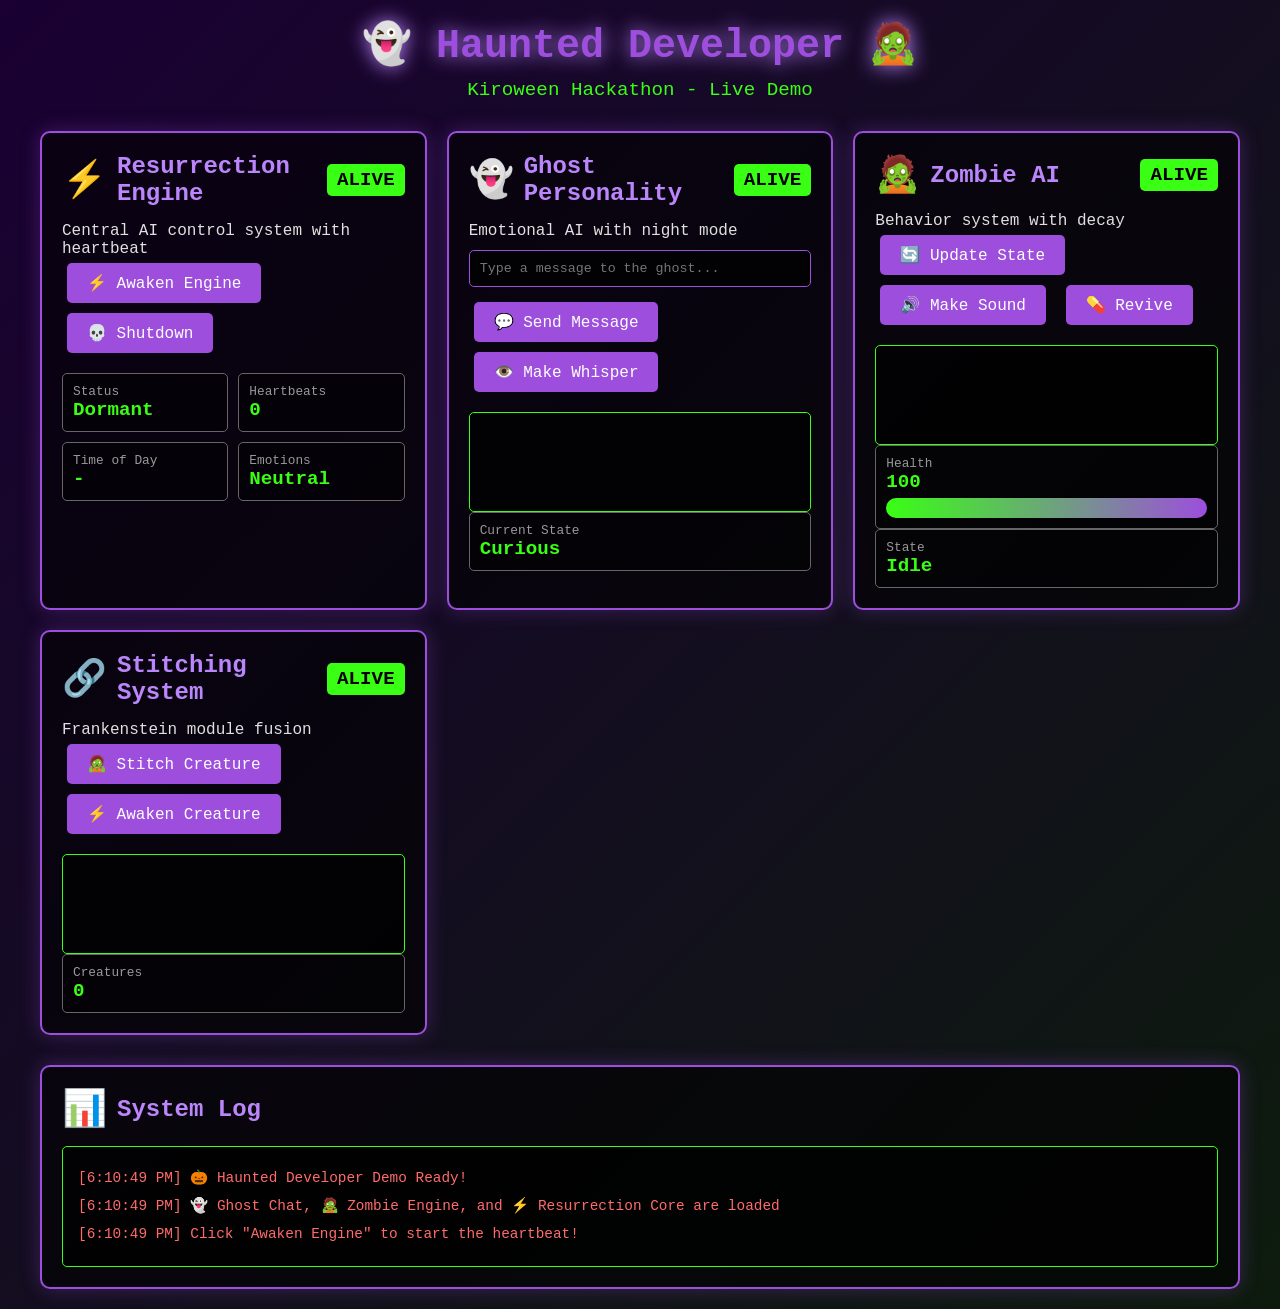
<file: demo/index.html>
<!DOCTYPE html>
<html lang="en">
<head>
    <meta charset="UTF-8">
    <meta name="viewport" content="width=device-width, initial-scale=1.0">
    <title>👻 Haunted Developer - Demo</title>
    <style>
        * {
            margin: 0;
            padding: 0;
            box-sizing: border-box;
        }

        body {
            font-family: 'Courier New', monospace;
            background: linear-gradient(135deg, #1a0033 0%, #0d1b0d 100%);
            color: #e0e0e0;
            min-height: 100vh;
            padding: 20px;
        }

        .container {
            max-width: 1200px;
            margin: 0 auto;
        }

        h1 {
            text-align: center;
            color: #9d4edd;
            text-shadow: 0 0 20px #bb86fc;
            margin-bottom: 10px;
            font-size: 2.5em;
        }

        .subtitle {
            text-align: center;
            color: #39ff14;
            margin-bottom: 30px;
            font-size: 1.2em;
        }

        .demo-grid {
            display: grid;
            grid-template-columns: repeat(auto-fit, minmax(350px, 1fr));
            gap: 20px;
            margin-bottom: 30px;
        }

        .demo-card {
            background: rgba(0, 0, 0, 0.6);
            border: 2px solid #9d4edd;
            border-radius: 10px;
            padding: 20px;
            box-shadow: 0 0 20px rgba(157, 78, 221, 0.3);
        }

        .demo-card h2 {
            color: #bb86fc;
            margin-bottom: 15px;
            display: flex;
            align-items: center;
            gap: 10px;
        }

        .status {
            display: inline-block;
            padding: 5px 10px;
            border-radius: 5px;
            font-size: 0.8em;
            margin-left: auto;
        }

        .status.alive {
            background: #39ff14;
            color: #000;
        }

        .status.skeleton {
            background: #666;
            color: #fff;
        }

        button {
            background: #9d4edd;
            color: #fff;
            border: none;
            padding: 10px 20px;
            border-radius: 5px;
            cursor: pointer;
            font-family: 'Courier New', monospace;
            font-size: 1em;
            margin: 5px;
            transition: all 0.3s;
        }

        button:hover {
            background: #bb86fc;
            box-shadow: 0 0 15px #bb86fc;
        }

        .output {
            background: rgba(0, 0, 0, 0.8);
            border: 1px solid #39ff14;
            border-radius: 5px;
            padding: 15px;
            margin-top: 15px;
            min-height: 100px;
            max-height: 200px;
            overflow-y: auto;
            font-size: 0.9em;
            line-height: 1.6;
        }

        .output-line {
            margin: 5px 0;
        }

        .ghost-output {
            color: #bb86fc;
        }

        .zombie-output {
            color: #39ff14;
        }

        .system-output {
            color: #ff6b6b;
        }

        input[type="text"] {
            width: 100%;
            padding: 10px;
            background: rgba(0, 0, 0, 0.8);
            border: 1px solid #9d4edd;
            border-radius: 5px;
            color: #e0e0e0;
            font-family: 'Courier New', monospace;
            margin: 10px 0;
        }

        .stats {
            display: grid;
            grid-template-columns: repeat(2, 1fr);
            gap: 10px;
            margin-top: 15px;
        }

        .stat {
            background: rgba(0, 0, 0, 0.5);
            padding: 10px;
            border-radius: 5px;
            border: 1px solid #666;
        }

        .stat-label {
            color: #999;
            font-size: 0.8em;
        }

        .stat-value {
            color: #39ff14;
            font-size: 1.2em;
            font-weight: bold;
        }

        .progress-bar {
            width: 100%;
            height: 20px;
            background: rgba(0, 0, 0, 0.5);
            border-radius: 10px;
            overflow: hidden;
            margin-top: 5px;
        }

        .progress-fill {
            height: 100%;
            background: linear-gradient(90deg, #39ff14, #9d4edd);
            transition: width 0.3s;
        }

        .emoji {
            font-size: 1.5em;
        }

        @keyframes pulse {
            0%, 100% { opacity: 1; }
            50% { opacity: 0.5; }
        }

        .pulsing {
            animation: pulse 2s infinite;
        }
    </style>
</head>
<body>
    <div class="container">
        <h1>👻 Haunted Developer 🧟</h1>
        <p class="subtitle">Kiroween Hackathon - Live Demo</p>

        <div class="demo-grid">
            <!-- Resurrection Engine -->
            <div class="demo-card">
                <h2>
                    <span class="emoji">⚡</span>
                    Resurrection Engine
                    <span class="status alive">ALIVE</span>
                </h2>
                <p>Central AI control system with heartbeat</p>
                <button onclick="awakenEngine()">⚡ Awaken Engine</button>
                <button onclick="shutdownEngine()">💀 Shutdown</button>
                <div class="stats">
                    <div class="stat">
                        <div class="stat-label">Status</div>
                        <div class="stat-value" id="engineStatus">Dormant</div>
                    </div>
                    <div class="stat">
                        <div class="stat-label">Heartbeats</div>
                        <div class="stat-value" id="heartbeats">0</div>
                    </div>
                    <div class="stat">
                        <div class="stat-label">Time of Day</div>
                        <div class="stat-value" id="timeOfDay">-</div>
                    </div>
                    <div class="stat">
                        <div class="stat-label">Emotions</div>
                        <div class="stat-value" id="emotions">Neutral</div>
                    </div>
                </div>
            </div>

            <!-- Ghost Personality -->
            <div class="demo-card">
                <h2>
                    <span class="emoji">👻</span>
                    Ghost Personality
                    <span class="status alive">ALIVE</span>
                </h2>
                <p>Emotional AI with night mode</p>
                <input type="text" id="ghostInput" placeholder="Type a message to the ghost...">
                <button onclick="talkToGhost()">💬 Send Message</button>
                <button onclick="makeGhostWhisper()">👁️ Make Whisper</button>
                <div class="output" id="ghostOutput"></div>
                <div class="stat">
                    <div class="stat-label">Current State</div>
                    <div class="stat-value" id="ghostState">Curious</div>
                </div>
            </div>

            <!-- Zombie AI -->
            <div class="demo-card">
                <h2>
                    <span class="emoji">🧟</span>
                    Zombie AI
                    <span class="status alive">ALIVE</span>
                </h2>
                <p>Behavior system with decay</p>
                <button onclick="updateZombie()">🔄 Update State</button>
                <button onclick="makeSound()">🔊 Make Sound</button>
                <button onclick="reviveZombie()">💊 Revive</button>
                <div class="output" id="zombieOutput"></div>
                <div class="stat">
                    <div class="stat-label">Health</div>
                    <div class="stat-value" id="zombieHealth">100</div>
                    <div class="progress-bar">
                        <div class="progress-fill" id="healthBar" style="width: 100%"></div>
                    </div>
                </div>
                <div class="stat">
                    <div class="stat-label">State</div>
                    <div class="stat-value" id="zombieState">Idle</div>
                </div>
            </div>

            <!-- Stitching System -->
            <div class="demo-card">
                <h2>
                    <span class="emoji">🔗</span>
                    Stitching System
                    <span class="status alive">ALIVE</span>
                </h2>
                <p>Frankenstein module fusion</p>
                <button onclick="stitchCreature()">🧟 Stitch Creature</button>
                <button onclick="awakenCreature()">⚡ Awaken Creature</button>
                <div class="output" id="stitchOutput"></div>
                <div class="stat">
                    <div class="stat-label">Creatures</div>
                    <div class="stat-value" id="creatureCount">0</div>
                </div>
            </div>
        </div>

        <div class="demo-card">
            <h2>
                <span class="emoji">📊</span>
                System Log
            </h2>
            <div class="output" id="systemLog" style="max-height: 300px;"></div>
        </div>
    </div>

    <script type="module">
        // Import AI modules
        import ResurrectionEngine from '../core/ResurrectionEngine.js';
        import GhostPersonality from '../ai/GhostPersonality.js';
        import ZombieAI from '../ai/ZombieAI.js';
        import StitchingSystem from '../ai/StitchingSystem.js';

        // Initialize systems
        const engine = new ResurrectionEngine();
        const ghost = new GhostPersonality();
        const zombie = new ZombieAI({ x: 100, y: 100, vx: 0, vy: 0 });
        const stitching = new StitchingSystem();

        // Connect to engine
        engine.connectGhostPersonality(ghost);
        engine.connectZombieAI(zombie);
        engine.connectStitchingSystem(stitching);

        // Track state
        let heartbeatCount = 0;
        let currentCreature = null;

        // Event listeners
        engine.on('pulse', (data) => {
            heartbeatCount++;
            document.getElementById('heartbeats').textContent = heartbeatCount;
            document.getElementById('timeOfDay').textContent = data.environment.timeOfDay;
            
            const emotions = Object.entries(data.emotions)
                .filter(([_, v]) => v > 0.3)
                .map(([k, _]) => k)
                .join(', ') || 'Neutral';
            document.getElementById('emotions').textContent = emotions;
        });

        engine.on('awakened', () => {
            log('⚡ RESURRECTION ENGINE AWAKENED!', 'system');
        });

        // Global functions
        window.awakenEngine = () => {
            engine.awaken();
            document.getElementById('engineStatus').textContent = 'ALIVE';
            log('⚡ Engine awakened! Heartbeat started.', 'system');
        };

        window.shutdownEngine = () => {
            engine.shutdown();
            document.getElementById('engineStatus').textContent = 'Dead';
            log('💀 Engine shut down.', 'system');
        };

        window.talkToGhost = () => {
            const input = document.getElementById('ghostInput').value;
            if (!input) return;
            
            const response = ghost.generateResponse(input);
            addGhostOutput(`You: ${input}`);
            addGhostOutput(`Ghost: ${response}`);
            
            document.getElementById('ghostState').textContent = ghost.state;
            document.getElementById('ghostInput').value = '';
            
            log(`👻 Ghost responded in ${ghost.state} state`, 'ghost');
        };

        window.makeGhostWhisper = () => {
            const whisper = ghost.whisper();
            addGhostOutput(whisper);
            log('👁️ Ghost whispered...', 'ghost');
        };

        window.updateZombie = () => {
            zombie.pulse({});
            const status = zombie.getStatus();
            document.getElementById('zombieState').textContent = status.state;
            document.getElementById('zombieHealth').textContent = Math.round(status.health);
            document.getElementById('healthBar').style.width = status.health + '%';
            
            addZombieOutput(`State: ${status.state}, Health: ${Math.round(status.health)}`);
            log(`🧟 Zombie updated: ${status.state}`, 'zombie');
        };

        window.makeSound = () => {
            zombie.onSound(0.8);
            addZombieOutput('🔊 Zombie heard sound! Detecting...');
            log('🔊 Sound triggered zombie detection', 'zombie');
        };

        window.reviveZombie = () => {
            zombie.revive(50);
            document.getElementById('zombieHealth').textContent = Math.round(zombie.health);
            document.getElementById('healthBar').style.width = zombie.health + '%';
            addZombieOutput('💊 Zombie revived! +50 HP');
            log('💊 Zombie revived', 'zombie');
        };

        window.stitchCreature = () => {
            // Create simple modules
            const memory = {
                name: 'SimpleMemory',
                store: (data) => console.log('Stored:', data),
                retrieve: () => 'memory data',
                compatibility: ['personality']
            };

            const personality = {
                name: 'FriendlyPersonality',
                respond: (input) => `Hello! ${input}`,
                compatibility: ['memory']
            };

            stitching.registerMemoryOrgan(memory);
            stitching.registerPersonalityOrgan(personality);

            const parts = stitching.listAvailableParts();
            const memoryId = parts.memory[0].id;
            const personalityId = parts.personality[0].id;

            currentCreature = stitching.stitchCreature('DemoMonster', [memoryId, personalityId]);
            
            addStitchOutput(`✅ Creature "${currentCreature.name}" stitched!`);
            addStitchOutput(`Parts: ${currentCreature.parts.length}`);
            document.getElementById('creatureCount').textContent = stitching.creatures.size;
            
            log('🔗 Creature stitched successfully', 'system');
        };

        window.awakenCreature = () => {
            if (!currentCreature) {
                addStitchOutput('❌ No creature to awaken! Stitch one first.');
                return;
            }

            stitching.awakenCreature(currentCreature.id);
            addStitchOutput(`⚡ ${currentCreature.name} is ALIVE!`);
            log(`⚡ Creature awakened: ${currentCreature.name}`, 'system');
        };

        // Helper functions
        function addGhostOutput(text) {
            const output = document.getElementById('ghostOutput');
            const line = document.createElement('div');
            line.className = 'output-line ghost-output';
            line.textContent = text;
            output.appendChild(line);
            output.scrollTop = output.scrollHeight;
        }

        function addZombieOutput(text) {
            const output = document.getElementById('zombieOutput');
            const line = document.createElement('div');
            line.className = 'output-line zombie-output';
            line.textContent = text;
            output.appendChild(line);
            output.scrollTop = output.scrollHeight;
        }

        function addStitchOutput(text) {
            const output = document.getElementById('stitchOutput');
            const line = document.createElement('div');
            line.className = 'output-line';
            line.textContent = text;
            output.appendChild(line);
            output.scrollTop = output.scrollHeight;
        }

        function log(text, type = 'system') {
            const output = document.getElementById('systemLog');
            const line = document.createElement('div');
            line.className = `output-line ${type}-output`;
            const timestamp = new Date().toLocaleTimeString();
            line.textContent = `[${timestamp}] ${text}`;
            output.appendChild(line);
            output.scrollTop = output.scrollHeight;
        }

        // Initial log
        log('🎃 Haunted Developer Demo Ready!', 'system');
        log('👻 Ghost Chat, 🧟 Zombie Engine, and ⚡ Resurrection Core are loaded', 'system');
        log('Click "Awaken Engine" to start the heartbeat!', 'system');
    </script>
</body>
</html>
</file>
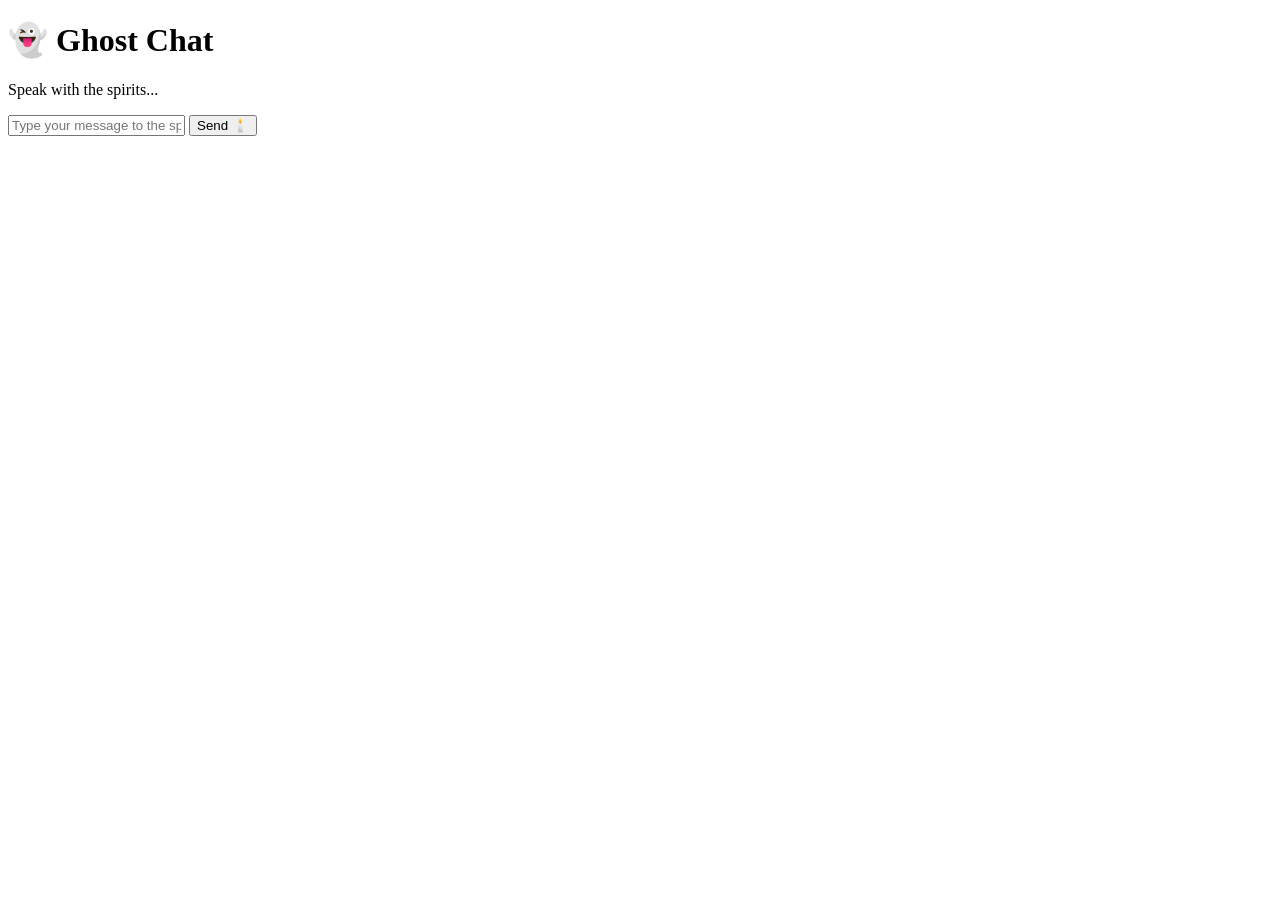
<file: ghost-chat/public/index.html>
<!DOCTYPE html>
<html lang="en">
<head>
    <meta charset="UTF-8">
    <meta name="viewport" content="width=device-width, initial-scale=1.0">
    <title>👻 Ghost Chat - Talk to the Spirits</title>
    <link rel="stylesheet" href="styles.css">
</head>
<body>
    <!-- 🎃 The Haunted Chat Interface -->
    <div class="haunted-container">
        <header class="ghost-header">
            <h1>👻 Ghost Chat</h1>
            <p class="tagline">Speak with the spirits...</p>
        </header>

        <!-- 💀 Chat messages appear here -->
        <div class="chat-window" id="chatWindow">
            <!-- Messages will manifest here -->
        </div>

        <!-- 🕯️ Typing indicator -->
        <div class="typing-indicator" id="typingIndicator" style="display: none;">
            <span>👻 Ghost is typing...</span>
        </div>

        <!-- 🦇 Input area -->
        <div class="input-area">
            <input 
                type="text" 
                id="messageInput" 
                placeholder="Type your message to the spirits..."
                autocomplete="off"
            />
            <button id="sendButton">Send 🕯️</button>
        </div>
    </div>

    <script type="module" src="../src/index.js"></script>
</body>
</html>
</file>
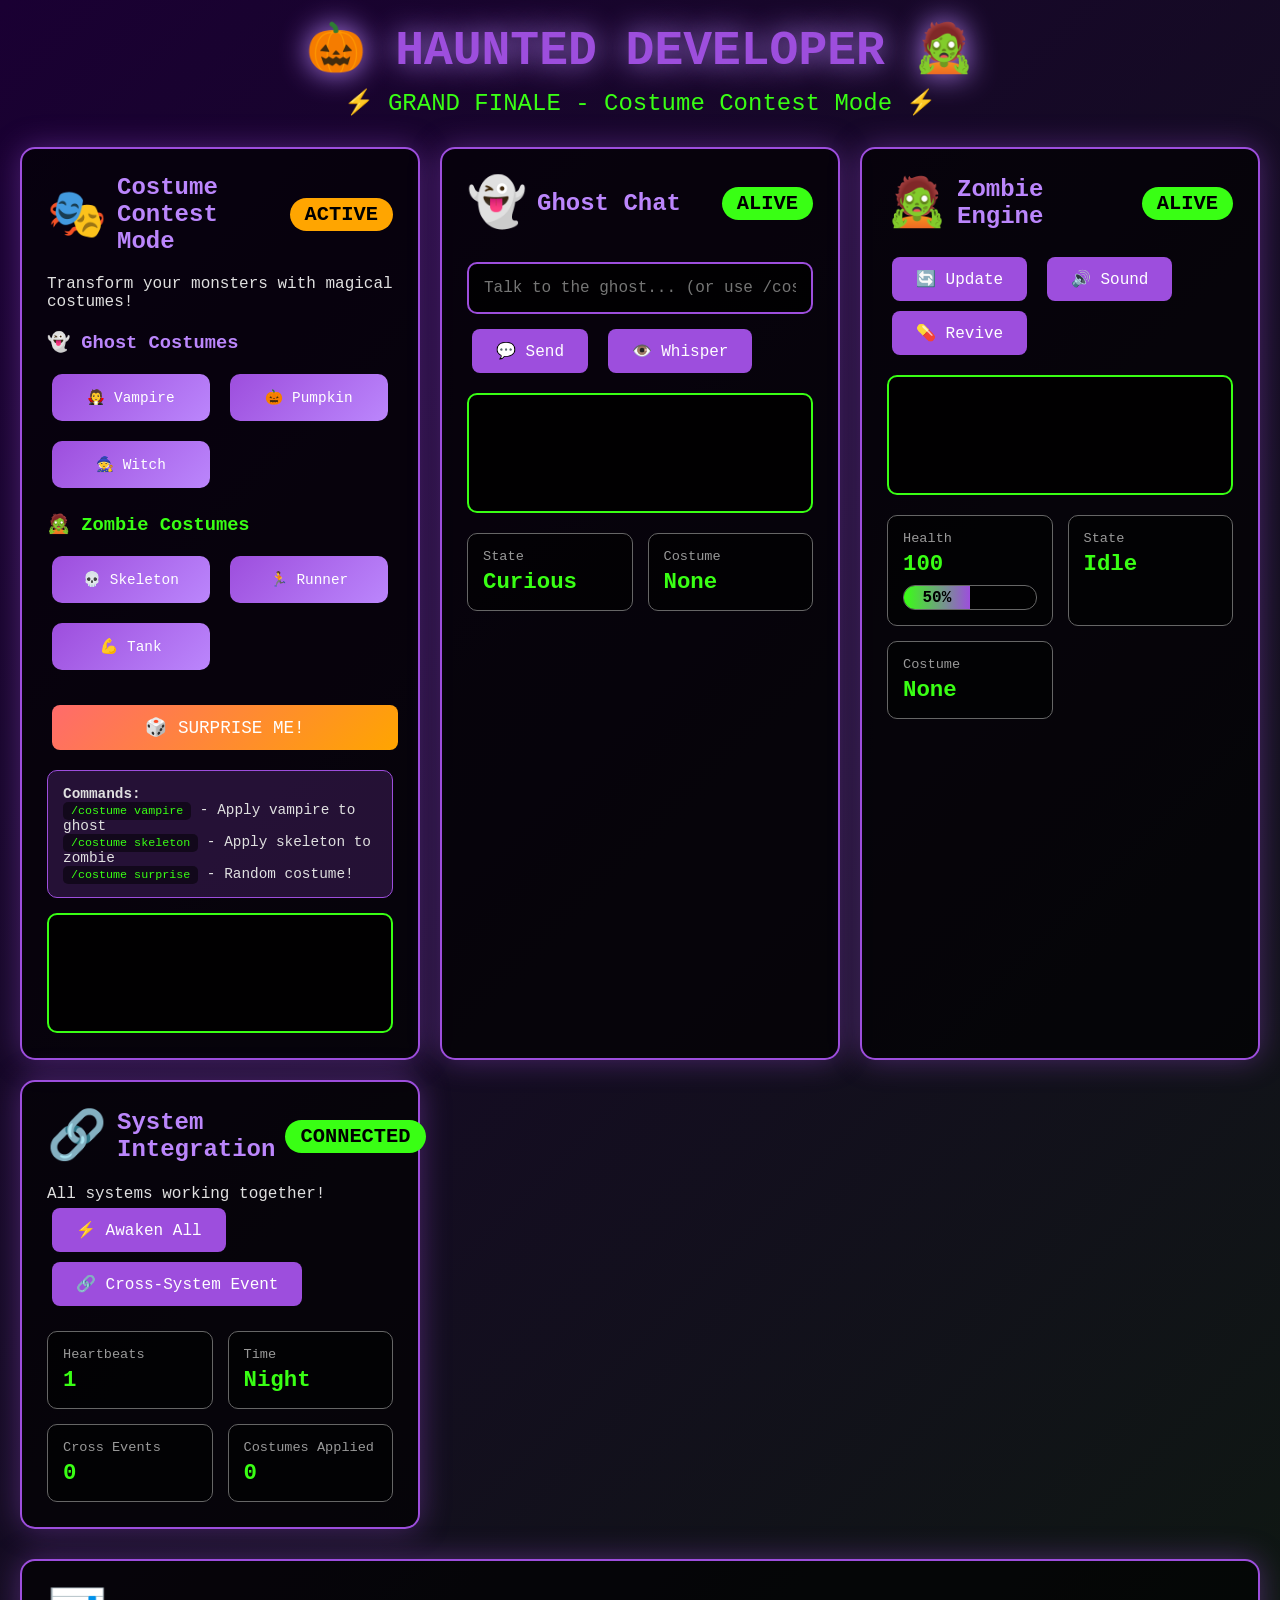
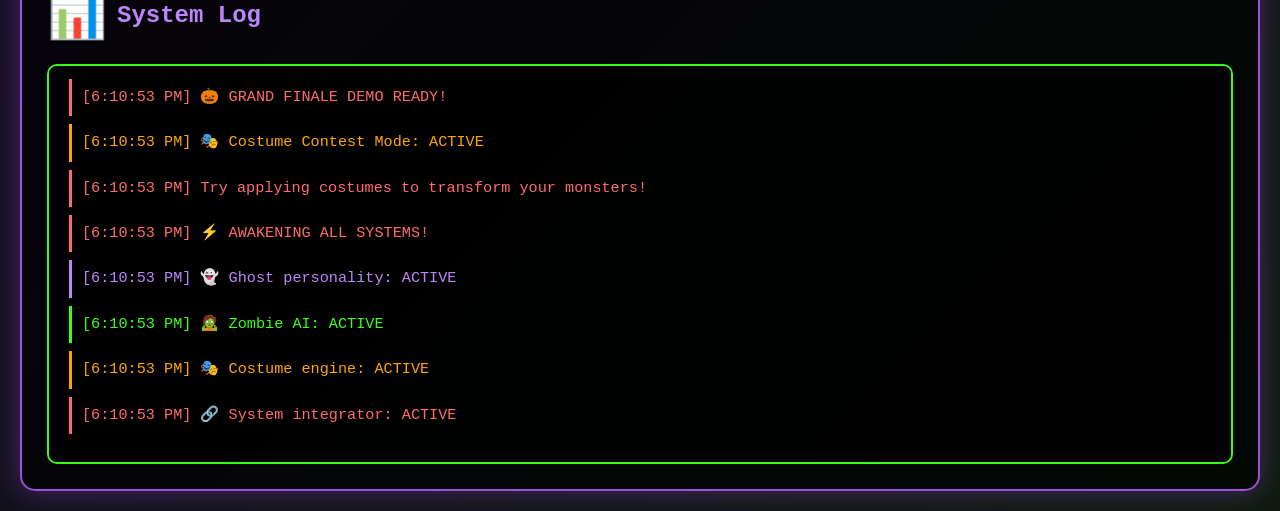
<file: demo/grand-finale.html>
<!DOCTYPE html>
<html lang="en">
<head>
    <meta charset="UTF-8">
    <meta name="viewport" content="width=device-width, initial-scale=1.0">
    <title>🎃 Haunted Developer - Grand Finale Demo</title>
    <style>
        * {
            margin: 0;
            padding: 0;
            box-sizing: border-box;
        }

        body {
            font-family: 'Courier New', monospace;
            background: linear-gradient(135deg, #1a0033 0%, #0d1b0d 100%);
            color: #e0e0e0;
            min-height: 100vh;
            padding: 20px;
        }

        .container {
            max-width: 1400px;
            margin: 0 auto;
        }

        h1 {
            text-align: center;
            color: #9d4edd;
            text-shadow: 0 0 30px #bb86fc;
            margin-bottom: 10px;
            font-size: 3em;
            animation: pulse 3s infinite;
        }

        @keyframes pulse {
            0%, 100% { text-shadow: 0 0 30px #bb86fc; }
            50% { text-shadow: 0 0 50px #bb86fc, 0 0 80px #9d4edd; }
        }

        .subtitle {
            text-align: center;
            color: #39ff14;
            margin-bottom: 30px;
            font-size: 1.5em;
        }

        .demo-grid {
            display: grid;
            grid-template-columns: repeat(auto-fit, minmax(400px, 1fr));
            gap: 20px;
            margin-bottom: 30px;
        }

        .demo-card {
            background: rgba(0, 0, 0, 0.7);
            border: 2px solid #9d4edd;
            border-radius: 15px;
            padding: 25px;
            box-shadow: 0 0 30px rgba(157, 78, 221, 0.4);
            transition: all 0.3s;
        }

        .demo-card:hover {
            transform: translateY(-5px);
            box-shadow: 0 5px 40px rgba(157, 78, 221, 0.6);
        }

        .demo-card h2 {
            color: #bb86fc;
            margin-bottom: 20px;
            display: flex;
            align-items: center;
            gap: 10px;
            font-size: 1.5em;
        }

        .costume-grid {
            display: grid;
            grid-template-columns: repeat(auto-fill, minmax(150px, 1fr));
            gap: 10px;
            margin: 15px 0;
        }

        .costume-btn {
            background: linear-gradient(135deg, #9d4edd, #bb86fc);
            color: #fff;
            border: none;
            padding: 15px;
            border-radius: 10px;
            cursor: pointer;
            font-family: 'Courier New', monospace;
            font-size: 0.9em;
            transition: all 0.3s;
            text-align: center;
        }

        .costume-btn:hover {
            transform: scale(1.05);
            box-shadow: 0 0 20px #bb86fc;
        }

        .costume-btn.active {
            background: linear-gradient(135deg, #39ff14, #00ff00);
            box-shadow: 0 0 25px #39ff14;
        }

        button {
            background: #9d4edd;
            color: #fff;
            border: none;
            padding: 12px 24px;
            border-radius: 8px;
            cursor: pointer;
            font-family: 'Courier New', monospace;
            font-size: 1em;
            margin: 5px;
            transition: all 0.3s;
        }

        button:hover {
            background: #bb86fc;
            box-shadow: 0 0 20px #bb86fc;
            transform: translateY(-2px);
        }

        .output {
            background: rgba(0, 0, 0, 0.9);
            border: 2px solid #39ff14;
            border-radius: 10px;
            padding: 20px;
            margin-top: 15px;
            min-height: 120px;
            max-height: 250px;
            overflow-y: auto;
            font-size: 0.95em;
            line-height: 1.8;
        }

        .output-line {
            margin: 8px 0;
            padding: 5px;
            border-left: 3px solid transparent;
            padding-left: 10px;
        }

        .ghost-output {
            color: #bb86fc;
            border-left-color: #bb86fc;
        }

        .zombie-output {
            color: #39ff14;
            border-left-color: #39ff14;
        }

        .system-output {
            color: #ff6b6b;
            border-left-color: #ff6b6b;
        }

        .costume-output {
            color: #ffa500;
            border-left-color: #ffa500;
        }

        input[type="text"] {
            width: 100%;
            padding: 15px;
            background: rgba(0, 0, 0, 0.8);
            border: 2px solid #9d4edd;
            border-radius: 10px;
            color: #e0e0e0;
            font-family: 'Courier New', monospace;
            margin: 10px 0;
            font-size: 1em;
        }

        input[type="text"]:focus {
            outline: none;
            border-color: #bb86fc;
            box-shadow: 0 0 15px rgba(187, 134, 252, 0.5);
        }

        .stats {
            display: grid;
            grid-template-columns: repeat(2, 1fr);
            gap: 15px;
            margin-top: 20px;
        }

        .stat {
            background: rgba(0, 0, 0, 0.6);
            padding: 15px;
            border-radius: 10px;
            border: 1px solid #666;
        }

        .stat-label {
            color: #999;
            font-size: 0.85em;
            margin-bottom: 5px;
        }

        .stat-value {
            color: #39ff14;
            font-size: 1.4em;
            font-weight: bold;
        }

        .progress-bar {
            width: 100%;
            height: 25px;
            background: rgba(0, 0, 0, 0.6);
            border-radius: 12px;
            overflow: hidden;
            margin-top: 8px;
            border: 1px solid #666;
        }

        .progress-fill {
            height: 100%;
            background: linear-gradient(90deg, #39ff14, #9d4edd);
            transition: width 0.5s;
            display: flex;
            align-items: center;
            justify-content: center;
            color: #000;
            font-weight: bold;
        }

        .emoji {
            font-size: 2em;
        }

        .status-badge {
            display: inline-block;
            padding: 5px 15px;
            border-radius: 20px;
            font-size: 0.85em;
            margin-left: auto;
            font-weight: bold;
        }

        .status-alive {
            background: #39ff14;
            color: #000;
        }

        .status-transformed {
            background: #ffa500;
            color: #000;
        }

        .command-help {
            background: rgba(157, 78, 221, 0.2);
            border: 1px solid #9d4edd;
            border-radius: 10px;
            padding: 15px;
            margin: 15px 0;
            font-size: 0.9em;
        }

        .command-help code {
            background: rgba(0, 0, 0, 0.5);
            padding: 2px 8px;
            border-radius: 5px;
            color: #39ff14;
        }

        @keyframes glow {
            0%, 100% { box-shadow: 0 0 20px rgba(157, 78, 221, 0.4); }
            50% { box-shadow: 0 0 40px rgba(187, 134, 252, 0.8); }
        }

        .glowing {
            animation: glow 2s infinite;
        }
    </style>
</head>
<body>
    <div class="container">
        <h1>🎃 HAUNTED DEVELOPER 🧟</h1>
        <p class="subtitle">⚡ GRAND FINALE - Costume Contest Mode ⚡</p>

        <div class="demo-grid">
            <!-- Costume Contest -->
            <div class="demo-card glowing">
                <h2>
                    <span class="emoji">🎭</span>
                    Costume Contest Mode
                    <span class="status-badge status-transformed">ACTIVE</span>
                </h2>
                <p>Transform your monsters with magical costumes!</p>
                
                <h3 style="color: #bb86fc; margin-top: 20px;">👻 Ghost Costumes</h3>
                <div class="costume-grid">
                    <button class="costume-btn" onclick="applyCostume('vampire')">
                        🧛 Vampire
                    </button>
                    <button class="costume-btn" onclick="applyCostume('pumpkin')">
                        🎃 Pumpkin
                    </button>
                    <button class="costume-btn" onclick="applyCostume('witch')">
                        🧙 Witch
                    </button>
                </div>

                <h3 style="color: #39ff14; margin-top: 20px;">🧟 Zombie Costumes</h3>
                <div class="costume-grid">
                    <button class="costume-btn" onclick="applyCostume('skeleton')">
                        💀 Skeleton
                    </button>
                    <button class="costume-btn" onclick="applyCostume('zombie-runner')">
                        🏃 Runner
                    </button>
                    <button class="costume-btn" onclick="applyCostume('tank-zombie')">
                        💪 Tank
                    </button>
                </div>

                <button onclick="applyCostume('surprise')" style="width: 100%; margin-top: 15px; background: linear-gradient(135deg, #ff6b6b, #ffa500); font-size: 1.1em;">
                    🎲 SURPRISE ME!
                </button>

                <div class="command-help">
                    <strong>Commands:</strong><br>
                    <code>/costume vampire</code> - Apply vampire to ghost<br>
                    <code>/costume skeleton</code> - Apply skeleton to zombie<br>
                    <code>/costume surprise</code> - Random costume!
                </div>

                <div class="output" id="costumeOutput"></div>
            </div>

            <!-- Integrated Ghost Chat -->
            <div class="demo-card">
                <h2>
                    <span class="emoji">👻</span>
                    Ghost Chat
                    <span class="status-badge status-alive">ALIVE</span>
                </h2>
                <input type="text" id="ghostInput" placeholder="Talk to the ghost... (or use /costume commands)">
                <button onclick="sendToGhost()">💬 Send</button>
                <button onclick="makeWhisper()">👁️ Whisper</button>
                <div class="output" id="ghostOutput"></div>
                <div class="stats">
                    <div class="stat">
                        <div class="stat-label">State</div>
                        <div class="stat-value" id="ghostState">Curious</div>
                    </div>
                    <div class="stat">
                        <div class="stat-label">Costume</div>
                        <div class="stat-value" id="ghostCostume">None</div>
                    </div>
                </div>
            </div>

            <!-- Integrated Zombie Engine -->
            <div class="demo-card">
                <h2>
                    <span class="emoji">🧟</span>
                    Zombie Engine
                    <span class="status-badge status-alive">ALIVE</span>
                </h2>
                <button onclick="updateZombie()">🔄 Update</button>
                <button onclick="makeSound()">🔊 Sound</button>
                <button onclick="reviveZombie()">💊 Revive</button>
                <div class="output" id="zombieOutput"></div>
                <div class="stats">
                    <div class="stat">
                        <div class="stat-label">Health</div>
                        <div class="stat-value" id="zombieHealth">100</div>
                        <div class="progress-bar">
                            <div class="progress-fill" id="healthBar" style="width: 100%">100%</div>
                        </div>
                    </div>
                    <div class="stat">
                        <div class="stat-label">State</div>
                        <div class="stat-value" id="zombieState">Idle</div>
                    </div>
                    <div class="stat">
                        <div class="stat-label">Costume</div>
                        <div class="stat-value" id="zombieCostume">None</div>
                    </div>
                </div>
            </div>

            <!-- System Integration -->
            <div class="demo-card">
                <h2>
                    <span class="emoji">🔗</span>
                    System Integration
                    <span class="status-badge status-alive">CONNECTED</span>
                </h2>
                <p>All systems working together!</p>
                <button onclick="awakenAll()">⚡ Awaken All</button>
                <button onclick="triggerCrossSystem()">🔗 Cross-System Event</button>
                <div class="stats">
                    <div class="stat">
                        <div class="stat-label">Heartbeats</div>
                        <div class="stat-value" id="heartbeats">0</div>
                    </div>
                    <div class="stat">
                        <div class="stat-label">Time</div>
                        <div class="stat-value" id="timeOfDay">Day</div>
                    </div>
                    <div class="stat">
                        <div class="stat-label">Cross Events</div>
                        <div class="stat-value" id="crossEvents">0</div>
                    </div>
                    <div class="stat">
                        <div class="stat-label">Costumes Applied</div>
                        <div class="stat-value" id="costumesApplied">0</div>
                    </div>
                </div>
            </div>
        </div>

        <div class="demo-card">
            <h2>
                <span class="emoji">📊</span>
                System Log
            </h2>
            <div class="output" id="systemLog" style="max-height: 400px;"></div>
        </div>
    </div>

    <script type="module">
        // This is a simplified demo - full implementation would import actual modules
        
        let heartbeatCount = 0;
        let crossEventCount = 0;
        let costumesAppliedCount = 0;
        let currentGhostCostume = 'None';
        let currentZombieCostume = 'None';
        let zombieHealth = 100;

        // Costume data
        const costumes = {
            vampire: { type: 'ghost', name: 'Vampire Mode', icon: '🧛', power: 3.0 },
            pumpkin: { type: 'ghost', name: 'Pumpkin Head', icon: '🎃', power: 1.5 },
            witch: { type: 'ghost', name: 'Witch Spell', icon: '🧙', power: 2.0 },
            skeleton: { type: 'zombie', name: 'Skeleton', icon: '💀', speed: 1.5 },
            'zombie-runner': { type: 'zombie', name: 'Runner', icon: '🏃', speed: 2.0 },
            'tank-zombie': { type: 'zombie', name: 'Tank', icon: '💪', health: 200 }
        };

        // Start heartbeat
        setInterval(() => {
            heartbeatCount++;
            document.getElementById('heartbeats').textContent = heartbeatCount;
            
            const hour = new Date().getHours();
            const timeOfDay = hour >= 0 && hour < 3 ? 'Witching' : 
                             hour >= 18 ? 'Night' : 'Day';
            document.getElementById('timeOfDay').textContent = timeOfDay;
            
            // Decay zombie health
            if (zombieHealth > 0) {
                zombieHealth = Math.max(0, zombieHealth - 0.1);
                updateZombieDisplay();
            }
        }, 1000);

        window.applyCostume = (costumeId) => {
            if (costumeId === 'surprise') {
                const keys = Object.keys(costumes);
                costumeId = keys[Math.floor(Math.random() * keys.length)];
                log(`🎲 Random costume selected: ${costumes[costumeId].name}`, 'costume');
            }

            const costume = costumes[costumeId];
            if (!costume) return;

            costumesAppliedCount++;
            document.getElementById('costumesApplied').textContent = costumesAppliedCount;

            if (costume.type === 'ghost') {
                currentGhostCostume = costume.name;
                document.getElementById('ghostCostume').textContent = costume.icon + ' ' + costume.name;
                addCostumeOutput(`✨ Applied ${costume.icon} ${costume.name} to Ghost!`);
                addCostumeOutput(`Power multiplier: x${costume.power}`);
                log(`🎭 Ghost transformed into ${costume.name}`, 'costume');
            } else {
                currentZombieCostume = costume.name;
                document.getElementById('zombieCostume').textContent = costume.icon + ' ' + costume.name;
                addCostumeOutput(`✨ Applied ${costume.icon} ${costume.name} to Zombie!`);
                if (costume.speed) addCostumeOutput(`Speed multiplier: x${costume.speed}`);
                if (costume.health) {
                    zombieHealth = costume.health;
                    addCostumeOutput(`Health set to: ${costume.health}`);
                    updateZombieDisplay();
                }
                log(`🎭 Zombie transformed into ${costume.name}`, 'costume');
            }

            // Trigger cross-system effect
            triggerCrossSystem();
        };

        window.sendToGhost = () => {
            const input = document.getElementById('ghostInput').value;
            if (!input) return;

            // Check for costume command
            if (input.startsWith('/costume')) {
                const parts = input.split(' ');
                const costumeName = parts.slice(1).join('-');
                applyCostume(costumeName);
                document.getElementById('ghostInput').value = '';
                return;
            }

            addGhostOutput(`You: ${input}`);
            
            // Simple response based on costume
            let response = "Ooooh... interesting! 👻";
            if (currentGhostCostume.includes('Vampire')) {
                response = "Mwahaha... your blood calls to me! 🧛";
            } else if (currentGhostCostume.includes('Pumpkin')) {
                response = "Trick or treat! Hehe! 🎃";
            } else if (currentGhostCostume.includes('Witch')) {
                response = "Hocus pocus! Let me consult my grimoire... 🧙";
            }
            
            addGhostOutput(`Ghost: ${response}`);
            document.getElementById('ghostInput').value = '';
            log('👻 Ghost responded', 'ghost');
        };

        window.makeWhisper = () => {
            const whispers = [
                "*whispers* I'm watching...",
                "*whispers* Can you hear me?",
                "*whispers* Boo..."
            ];
            const whisper = whispers[Math.floor(Math.random() * whispers.length)];
            addGhostOutput(whisper);
            log('👁️ Ghost whispered', 'ghost');
        };

        window.updateZombie = () => {
            const states = ['Idle', 'Wandering', 'Detecting', 'Chasing'];
            const newState = states[Math.floor(Math.random() * states.length)];
            document.getElementById('zombieState').textContent = newState;
            addZombieOutput(`State changed to: ${newState}`);
            log(`🧟 Zombie state: ${newState}`, 'zombie');
        };

        window.makeSound = () => {
            addZombieOutput('🔊 Zombie heard sound! Detecting...');
            document.getElementById('zombieState').textContent = 'Detecting';
            log('🔊 Sound triggered zombie', 'zombie');
            triggerCrossSystem();
        };

        window.reviveZombie = () => {
            zombieHealth = Math.min(200, zombieHealth + 50);
            updateZombieDisplay();
            addZombieOutput('💊 Zombie revived! +50 HP');
            log('💊 Zombie revived', 'zombie');
        };

        window.awakenAll = () => {
            log('⚡ AWAKENING ALL SYSTEMS!', 'system');
            log('👻 Ghost personality: ACTIVE', 'ghost');
            log('🧟 Zombie AI: ACTIVE', 'zombie');
            log('🎭 Costume engine: ACTIVE', 'costume');
            log('🔗 System integrator: ACTIVE', 'system');
        };

        window.triggerCrossSystem = () => {
            crossEventCount++;
            document.getElementById('crossEvents').textContent = crossEventCount;
            log('🔗 Cross-system event triggered!', 'system');
            
            if (currentGhostCostume.includes('Vampire')) {
                log('🧛 Vampire ghost makes zombies aggressive!', 'system');
                addZombieOutput('😠 Feeling aggressive from vampire presence!');
            }
        };

        function updateZombieDisplay() {
            document.getElementById('zombieHealth').textContent = Math.round(zombieHealth);
            const healthBar = document.getElementById('healthBar');
            const percent = (zombieHealth / 200) * 100;
            healthBar.style.width = percent + '%';
            healthBar.textContent = Math.round(percent) + '%';
        }

        function addGhostOutput(text) {
            addOutput('ghostOutput', text, 'ghost-output');
        }

        function addZombieOutput(text) {
            addOutput('zombieOutput', text, 'zombie-output');
        }

        function addCostumeOutput(text) {
            addOutput('costumeOutput', text, 'costume-output');
        }

        function addOutput(id, text, className) {
            const output = document.getElementById(id);
            const line = document.createElement('div');
            line.className = `output-line ${className}`;
            line.textContent = text;
            output.appendChild(line);
            output.scrollTop = output.scrollHeight;
        }

        function log(text, type = 'system') {
            const output = document.getElementById('systemLog');
            const line = document.createElement('div');
            line.className = `output-line ${type}-output`;
            const timestamp = new Date().toLocaleTimeString();
            line.textContent = `[${timestamp}] ${text}`;
            output.appendChild(line);
            output.scrollTop = output.scrollHeight;
        }

        // Initial logs
        log('🎃 GRAND FINALE DEMO READY!', 'system');
        log('🎭 Costume Contest Mode: ACTIVE', 'costume');
        log('Try applying costumes to transform your monsters!', 'system');
        awakenAll();
    </script>
</body>
</html>
</file>
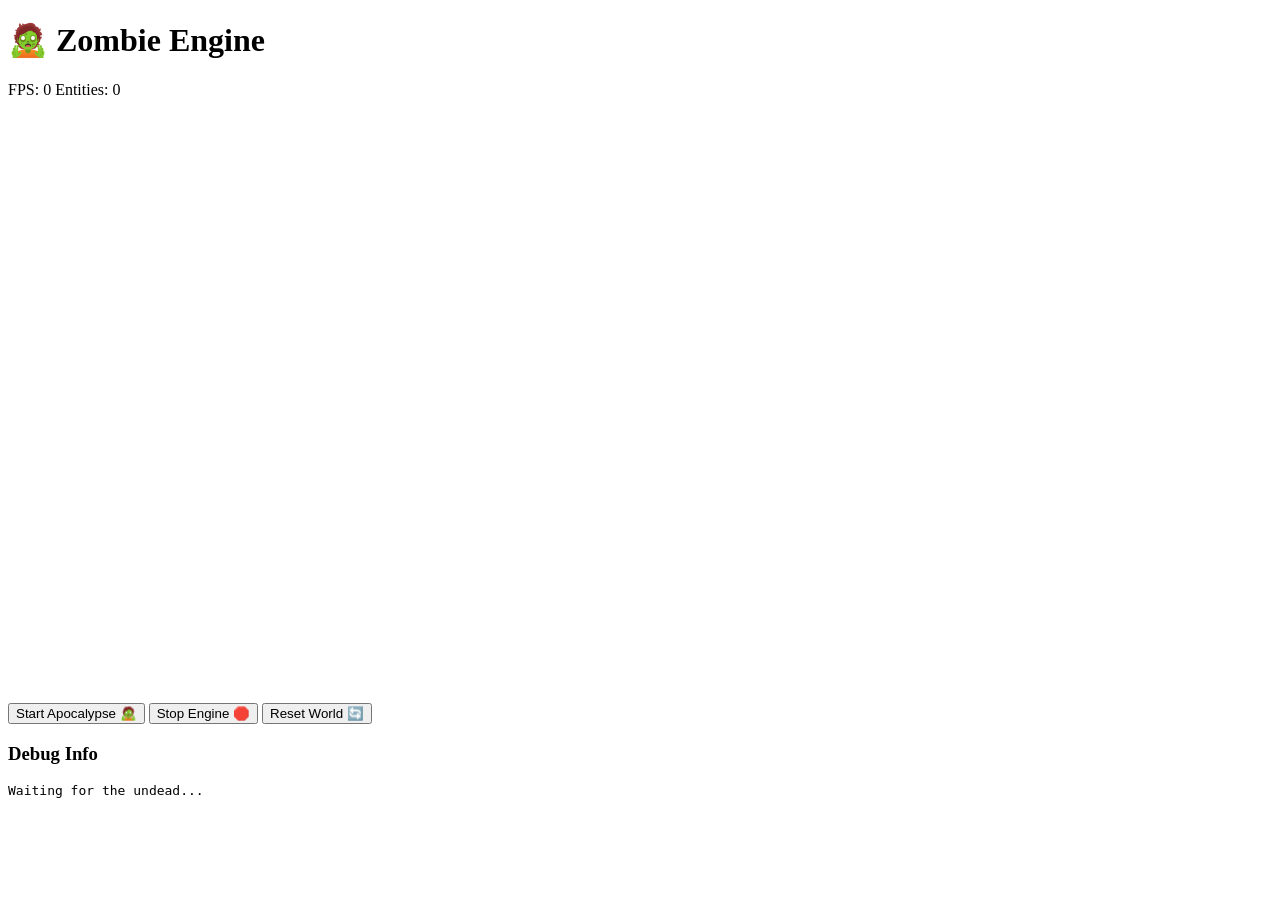
<file: zombie-engine/public/game.html>
<!DOCTYPE html>
<html lang="en">
<head>
    <meta charset="UTF-8">
    <meta name="viewport" content="width=device-width, initial-scale=1.0">
    <title>🧟 Zombie Engine - Undead Game Framework</title>
    <link rel="stylesheet" href="styles.css">
</head>
<body>
    <!-- 🧟‍♂️ The Apocalyptic Game Canvas -->
    <div class="game-container">
        <header class="game-header">
            <h1>🧟 Zombie Engine</h1>
            <div class="game-stats">
                <span id="fps">FPS: 0</span>
                <span id="entities">Entities: 0</span>
            </div>
        </header>

        <!-- 🎮 Game canvas where the horror unfolds -->
        <canvas id="gameCanvas" width="800" height="600">
            Your browser doesn't support the undead...
        </canvas>

        <!-- 🎮 Game controls -->
        <div class="controls">
            <button id="startButton">Start Apocalypse 🧟</button>
            <button id="stopButton">Stop Engine 🛑</button>
            <button id="resetButton">Reset World 🔄</button>
        </div>

        <!-- 💀 Debug info -->
        <div class="debug-panel" id="debugPanel">
            <h3>Debug Info</h3>
            <pre id="debugInfo">Waiting for the undead...</pre>
        </div>
    </div>

    <script type="module" src="../engine/GameEngineCore.js"></script>
</body>
</html>
</file>
<file: ghost-chat/public/styles.css>
/* 👻 Ghost Chat - Haunted Styles */
/* Where CSS meets the supernatural... */

* {
    /* 🕸️ Reset the mortal realm */
}

body {
    /* 💀 Set the spooky atmosphere */
}

.haunted-container {
    /* 🎃 Main container for the ghostly interface */
}

.ghost-header {
    /* 🕯️ Header styling for the spirit realm */
}

.chat-window {
    /* 👻 Where messages from beyond appear */
}

.message {
    /* 💬 Individual message styling */
}

.message.user {
    /* 🧑 Messages from the living */
}

.message.ghost {
    /* 👻 Messages from the dead */
}

.typing-indicator {
    /* 🦇 Animated typing indicator */
}

.input-area {
    /* ⌨️ Where mortals type their messages */
}

#messageInput {
    /* 📝 Text input field */
}

#sendButton {
    /* 🕯️ Send button styling */
}

/* 🕸️ Spooky animations */
@keyframes haunt {
    /* TODO: Add ghostly animations */
}
</file>
<file: zombie-engine/public/styles.css>
/* 🧟 Zombie Engine - Apocalyptic Styles */
/* CSS for the undead game framework */

* {
    /* 🦴 Reset the living world */
}

body {
    /* 💀 Set the apocalyptic atmosphere */
}

.game-container {
    /* 🧟‍♂️ Main container for the game */
}

.game-header {
    /* 🎮 Header with title and stats */
}

.game-stats {
    /* 📊 Display FPS and entity count */
}

#gameCanvas {
    /* 🎨 The canvas where zombies roam */
}

.controls {
    /* 🎮 Game control buttons */
}

button {
    /* 🔘 Button styling */
}

button:hover {
    /* 👆 Hover effect for the living */
}

.debug-panel {
    /* 🐛 Debug information display */
}

#debugInfo {
    /* 📝 Monospace debug text */
}

/* 🧟 Apocalyptic animations */
@keyframes shamble {
    /* TODO: Add zombie-like animations */
}

@keyframes decay {
    /* TODO: Add decay effects */
}
</file>
